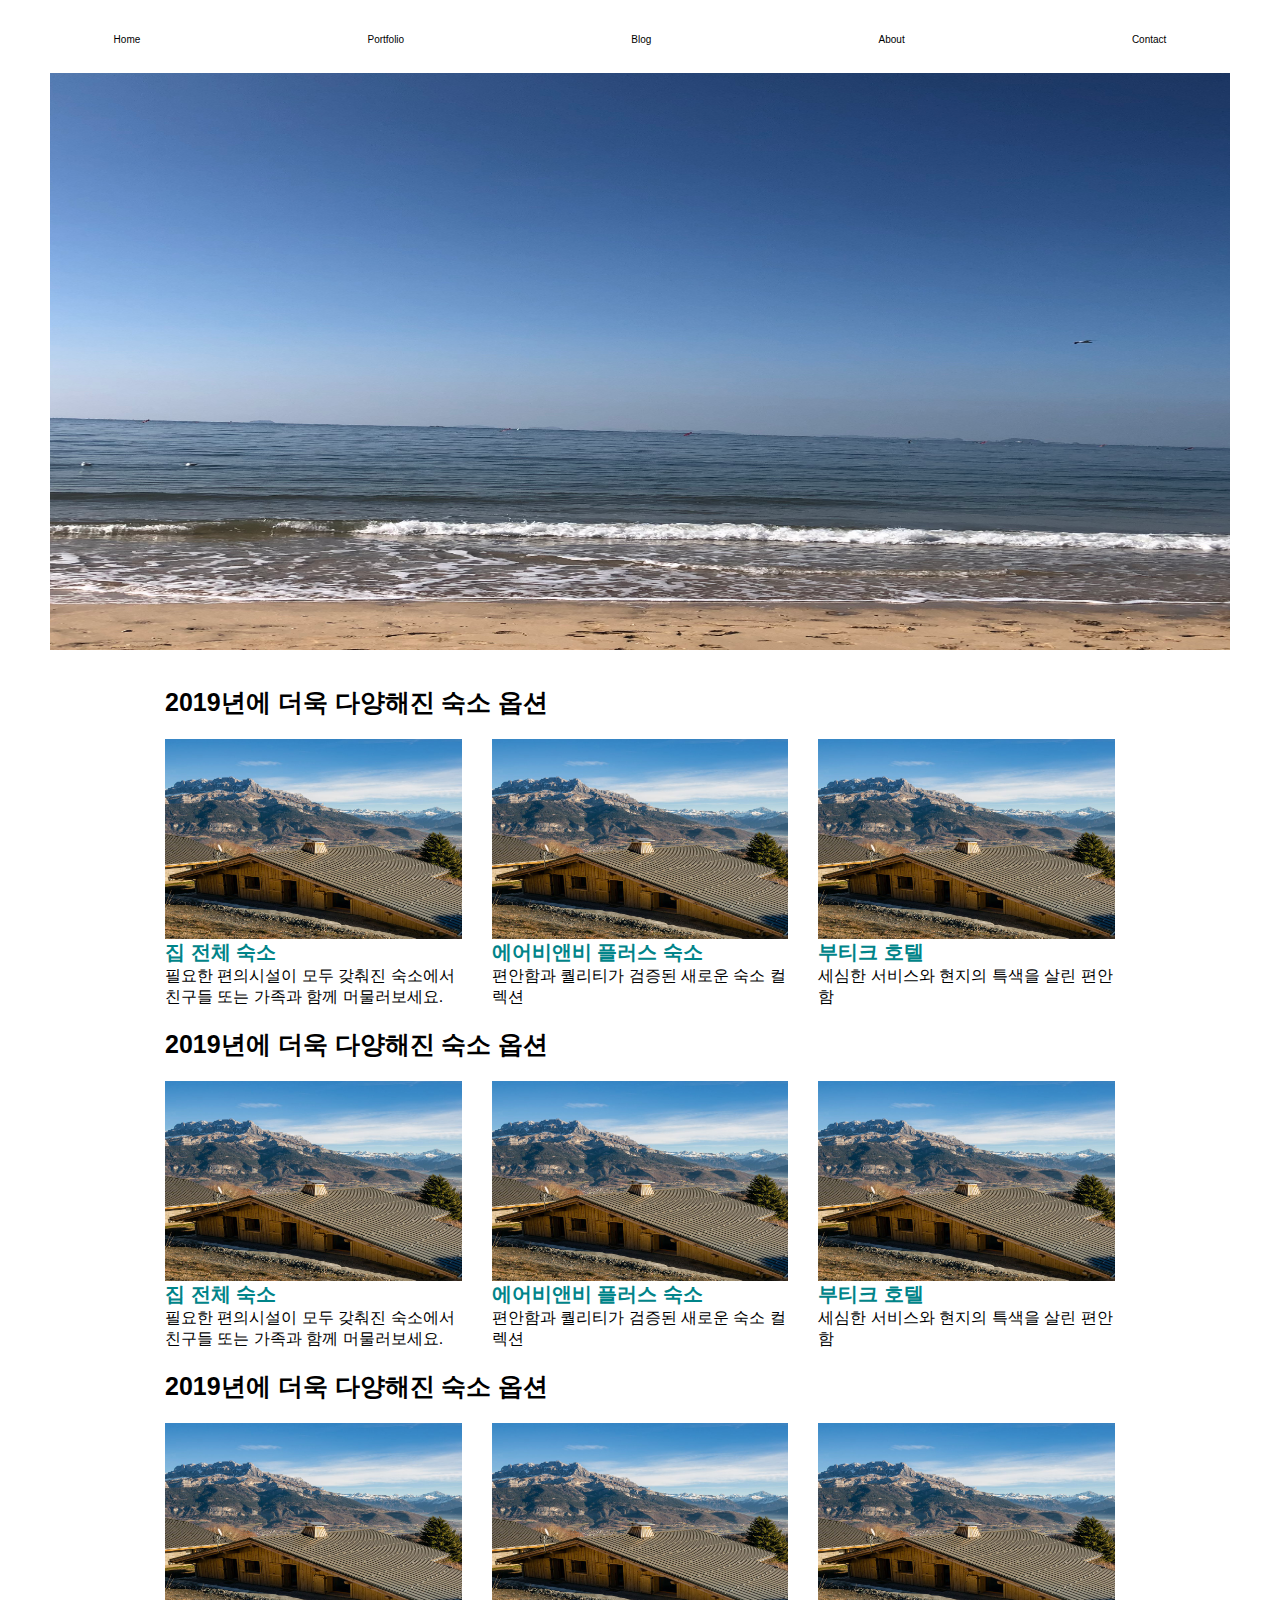
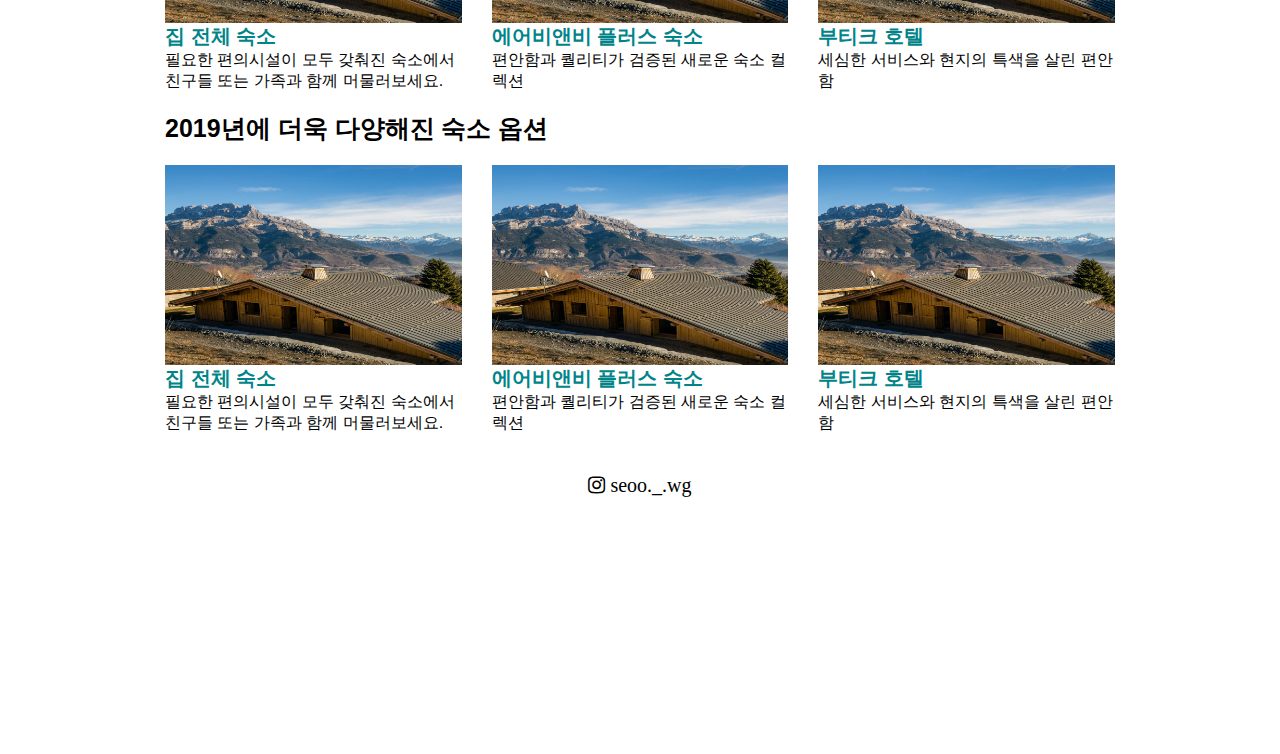
<file: seowongwan/Index.html>
<!DOCTYPE html>
<html lang="en">
<head>
    <meta charset="UTF-8">
    <meta name="viewport" content="width=device-width, initial-scale=1.0">
    <link rel="stylesheet" href="css/style.css">
    <link rel="stylesheet" href="css/footer.css">
    <link rel="stylesheet" href="https://maxcdn.bootstrapcdn.com/font-awesome/4.7.0/css/font-awesome.min.css">
</head>
<body>
    <nav>
        <ul class="nav-container">
            <li class="nav-item"><a href="">Home</a></li>
            <li class="nav-item"><a href="Portfolio.html">Portfolio</a></li>
            <li class="nav-item"><a href="">Blog</a></li>
            <li class="nav-item"><a href="">About</a></li>
            <li class="nav-item"><a href="">Contact</a></li>
        </ul>
    </nav>
    <header>
        
    </header>
    <br>
    <br>
</body>
<section class="sec">
    <div class="sec-container">
        <div class="sec-title">
            2019년에 더욱 다양해진 숙소 옵션
        </div>
        <div class="category2-box">
            <div>
                <div class="category2-img"></div>
                <div class="category4-link">집 전체 숙소</div>
                <div>
                    필요한 편의시설이 모두 갖춰진 숙소에서 친구들 또는 가족과 함께 머물러보세요.
                </div>
            </div>
            <div>
                <div class="category2-img"></div>
                <div class="category4-link">에어비앤비 플러스 숙소</div>
                <div>
                    편안함과 퀄리티가 검증된 새로운 숙소 컬렉션
                </div>
            </div>
            <div>
                <div class="category2-img"></div>
                <div class="category4-link">부티크 호텔</div>
                <div>
                    세심한 서비스와 현지의 특색을 살린 편안함
                </div>
            </div>
        </div>
    </div>
</section>
<section class="sec">
    <div class="sec-container">
        <div class="sec-title">
            2019년에 더욱 다양해진 숙소 옵션
        </div>
        <div class="category2-box">
            <div>
                <div class="category2-img"></div>
                <div class="category4-link">집 전체 숙소</div>
                <div>
                    필요한 편의시설이 모두 갖춰진 숙소에서 친구들 또는 가족과 함께 머물러보세요.
                </div>
            </div>
            <div>
                <div class="category2-img"></div>
                <div class="category4-link">에어비앤비 플러스 숙소</div>
                <div>
                    편안함과 퀄리티가 검증된 새로운 숙소 컬렉션
                </div>
            </div>
            <div>
                <div class="category2-img"></div>
                <div class="category4-link">부티크 호텔</div>
                <div>
                    세심한 서비스와 현지의 특색을 살린 편안함
                </div>
            </div>
        </div>
    </div>
</section>
<section class="sec">
    <div class="sec-container">
        <div class="sec-title">
            2019년에 더욱 다양해진 숙소 옵션
        </div>
        <div class="category2-box">
            <div>
                <div class="category2-img"></div>
                <div class="category4-link">집 전체 숙소</div>
                <div>
                    필요한 편의시설이 모두 갖춰진 숙소에서 친구들 또는 가족과 함께 머물러보세요.
                </div>
            </div>
            <div>
                <div class="category2-img"></div>
                <div class="category4-link">에어비앤비 플러스 숙소</div>
                <div>
                    편안함과 퀄리티가 검증된 새로운 숙소 컬렉션
                </div>
            </div>
            <div>
                <div class="category2-img"></div>
                <div class="category4-link">부티크 호텔</div>
                <div>
                    세심한 서비스와 현지의 특색을 살린 편안함
                </div>
            </div>
        </div>
    </div>
</section>
<section class="sec">
    <div class="sec-container">
        <div class="sec-title">
            2019년에 더욱 다양해진 숙소 옵션
        </div>
        <div class="category2-box">
            <div>
                <div class="category2-img"></div>
                <div class="category4-link">집 전체 숙소</div>
                <div>
                    필요한 편의시설이 모두 갖춰진 숙소에서 친구들 또는 가족과 함께 머물러보세요.
                </div>
            </div>
            <div>
                <div class="category2-img"></div>
                <div class="category4-link">에어비앤비 플러스 숙소</div>
                <div>
                    편안함과 퀄리티가 검증된 새로운 숙소 컬렉션
                </div>
            </div>
            <div>
                <div class="category2-img"></div>
                <div class="category4-link">부티크 호텔</div>
                <div>
                    세심한 서비스와 현지의 특색을 살린 편안함
                </div>
            </div>
        </div>
    </div>
</section>
<div class="footer">
    <div class="footer-content">
        <div class="footer-section about">
        </div>
        <div class="footer-section links"></div>
        <li><i class="fa fa-instagram" aria-hidden="true" onclick="location.href='https://www.instagram.com/seoo._.wg/?hl=ko'" style="cursor: pointer;"> seoo._.wg</i></li>
    <div class="footer-section contact-form"></div>
</div>
<div class="footer-bottom">
    </div>
</div>
</html>
</file>
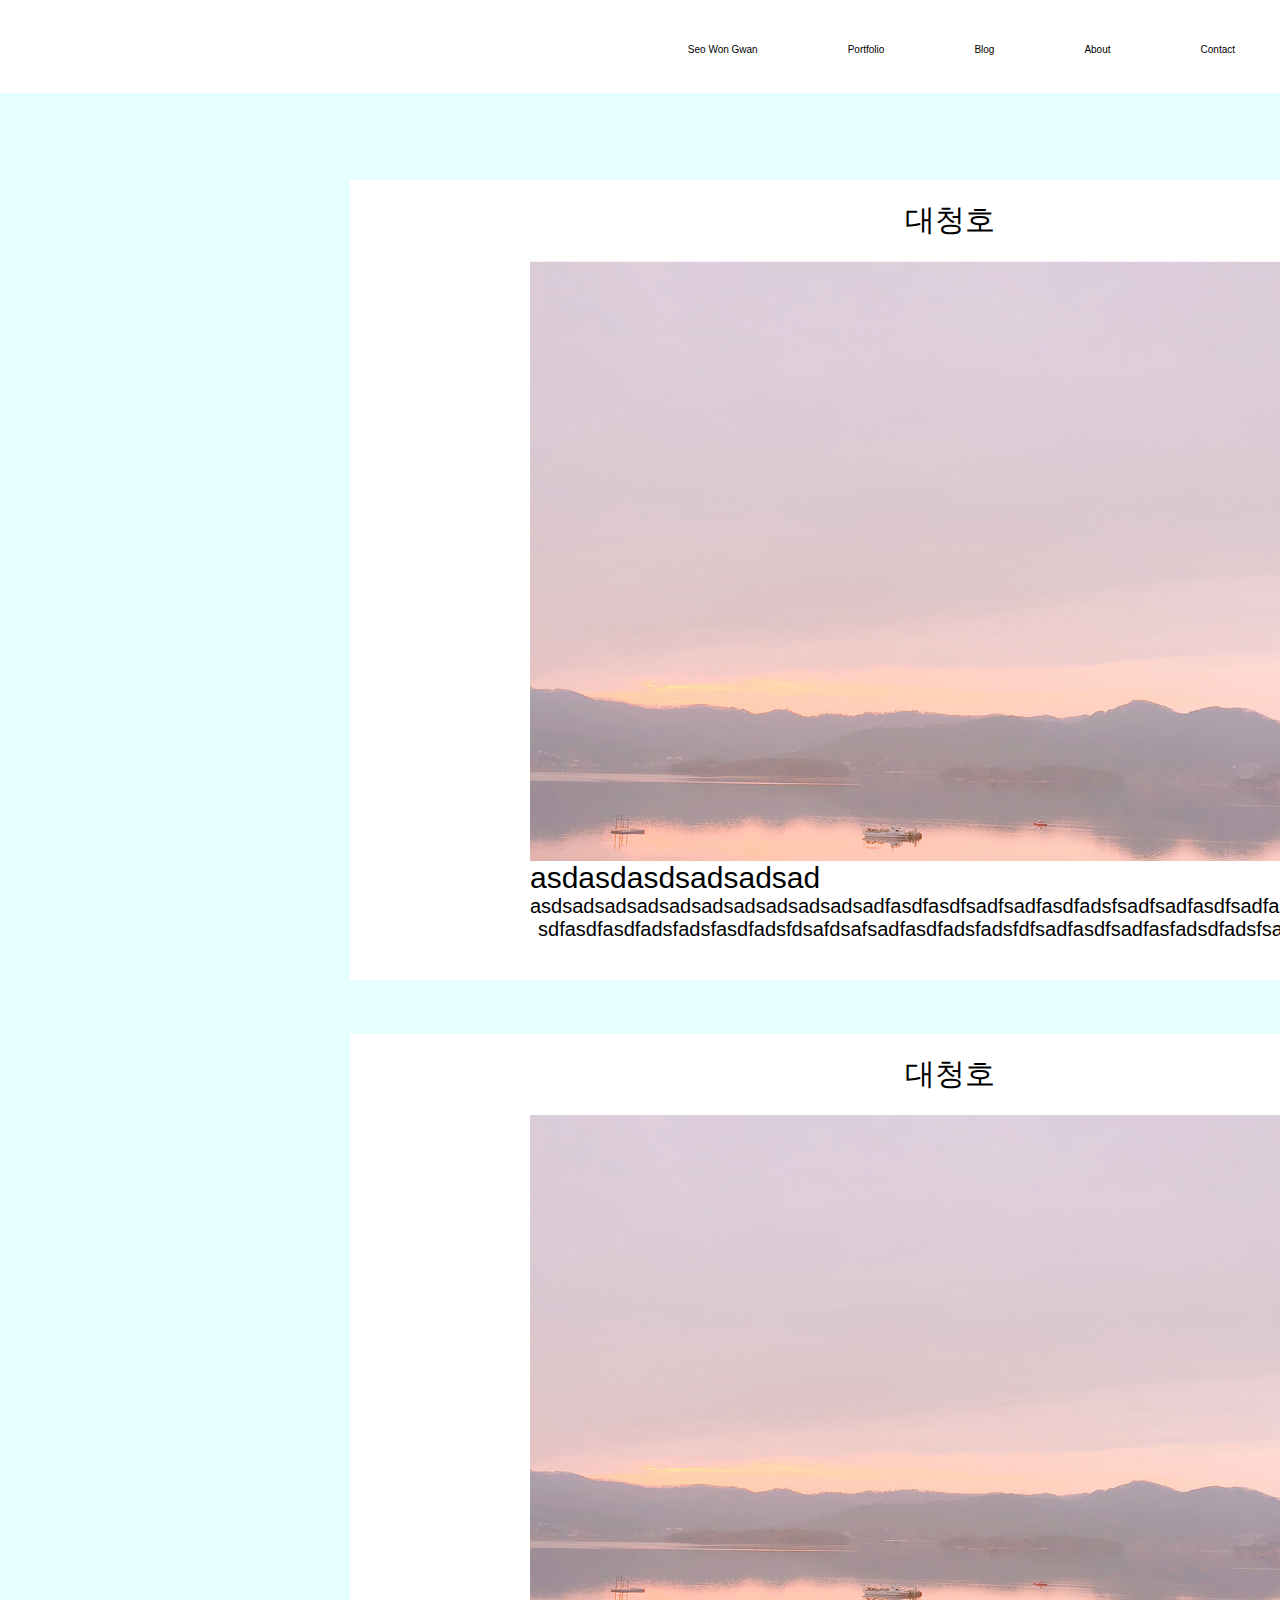
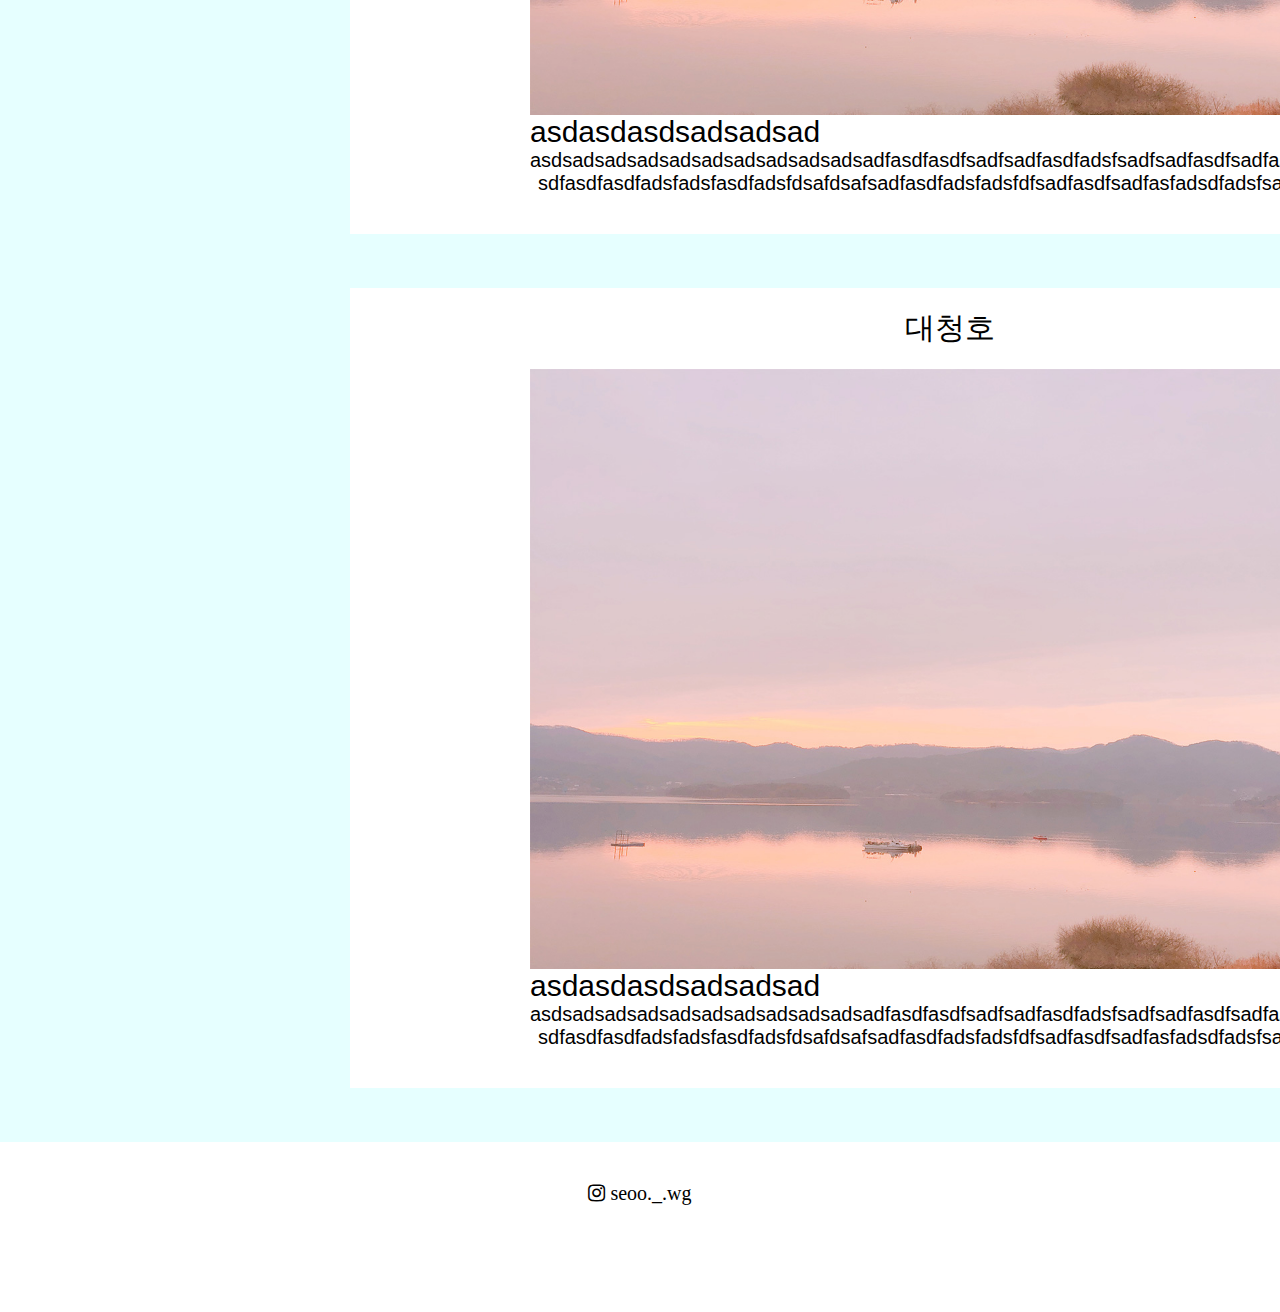
<file: seowongwan/homepage/seowongwan/blog.html>
<!DOCTYPE html>
<html lang="en">
<head>
    <meta charset="UTF-8">
    <meta name="viewport" content="width=device-width, initial-scale=1.0">
    <link rel="stylesheet" href="css/blog.css">
    <link rel="stylesheet" href="css/footer.css">
    <link rel="stylesheet" href="css/font.css">
    <link rel="stylesheet" href="css/images.css">
    <link rel="stylesheet" href="https://maxcdn.bootstrapcdn.com/font-awesome/4.7.0/css/font-awesome.min.css">
    <title>SeoWonGwan</title>
</head>
<body>
    <nav>
        <ul class="nav-container">
            <li class="nav-item"><a href="Index.html">Seo Won Gwan</a></li>
            <li class="nav-item"><a href="Portfolio.html">Portfolio</a></li>
            <li class="nav-item"><a href="blog.html">Blog</a></li>
            <li class="nav-item"><a href="">About</a></li>
            <li class="nav-item"><a href="">Contact</a></li>
        </ul>
    </nav>
    <section class="sec">
        <div class="sec-container">
            <div class="sec-box1">
                <p>대청호</p>
                <div class="sec-box1-img1">
                    <p>asdasdasdsadsadsad</p>
                    <p2>asdsadsadsadsadsadsadsadsadsadsadfasdfasdfsadfsadfasdfadsfsadfsadfasdfsadfasfadsdfa</p2>
                    <p2>sdfasdfasdfadsfadsfasdfadsfdsafdsafsadfasdfadsfadsfdfsadfasdfsadfasfadsdfadsfsadfaa<p2>
                </div>
            </div>
            <Br><br><br>
            <div class="sec-box2">
                <p>대청호</p>
                <div class="sec-box2-img2">
                    <p>asdasdasdsadsadsad</p>
                    <p2>asdsadsadsadsadsadsadsadsadsadsadfasdfasdfsadfsadfasdfadsfsadfsadfasdfsadfasfadsdfa</p2>
                    <p2>sdfasdfasdfadsfadsfasdfadsfdsafdsafsadfasdfadsfadsfdfsadfasdfsadfasfadsdfadsfsadfaa<p2>
                </div>
            </div>
            <Br><br><br>
            <div class="sec-box3">
                <p>대청호</p>
                <div class="sec-box3-img3">
                    <p>asdasdasdsadsadsad</p>
                    <p2>asdsadsadsadsadsadsadsadsadsadsadfasdfasdfsadfsadfasdfadsfsadfsadfasdfsadfasfadsdfa</p2>
                    <p2>sdfasdfasdfadsfadsfasdfadsfdsafdsafsadfasdfadsfadsfdfsadfasdfsadfasfadsdfadsfsadfaa<p2>
                </div>
            </div>
            <br><br><br>
        </div>
    </section> 

    
    
</body>
<div class="footer">
    <div class="footer-content">
        <div class="footer-section about">
        </div>
        <div class="footer-section links"></div>
        <li><i class="fa fa-instagram" aria-hidden="true" onclick="location.href='https://www.instagram.com/seoo._.wg/?hl=ko'" style="cursor: pointer;"> seoo._.wg</i></li>

    <div class="footer-section contact-form"></div>
</div>
<div class="footer-bottom">
    </div>
</div>
</html>
</file>
<file: seowongwan/css/style.css>
*{
    padding:0px; /*쓸데 없는 공백 제거*/
    margin:0px; /*쓸데 없는 공백 제거*/
    font-family: 'Segoe UI', Tahoma, Geneva, Verdana, sans-serif;
}
body{
    margin:0;
}
.nav-container {
    position: fixed;
    display: flex;
    flex-wrap:nowrap;
    justify-content: space-around;/*center, space-around, space-between*/
    width: 100%;
    margin : 0; /*쓸데 없는 공백 제거*/
    padding: 0; /*쓸데 없는 공백 제거*/
    background-color: white;
    list-style-type: none; /*목록 기호 제거*/
}
.nav-item{
    padding:15px;   /*nav-bar 크기 조절*/
}
.nav-item a { /*nav-item 클래스 아래의 a 요소를 선택함*/
    text-align: center;
    text-decoration: none; /*밑줄 없앰*/
    color: black;
    font-size : 10px;
}
header {
    margin : 0 50px 0 50px;
    height:650px; 
    background:url('../images/ocean2.jpg') no-repeat 50% 50%; 
    background-size:2000px 650px; 
    box-sizing:border-box
}
.sec-container {
    width:950px;
    margin: 0 auto;
    
}
.sec-title {
    font-size: 25px;
    font-weight: 600;
}

.category2-img {
    background-image: url("../images/background1.jpg");
    background-size: cover;
    height:200px;
}

.category2-box {
    display: grid;
    grid-template-columns: 2fr 2fr 2fr;
    grid-gap: 30px;
    margin:20px 0;
    /*margin 20px --> 위아래 공간 size
      margin 0 --> 양쪽 옆 사이드 공간*/
}
.category4-link {
    color:#008489;
    font-weight: 600;
    font-size: 20px;
}
</file>
<file: seowongwan/css/footer.css>
.footer{
    color: #d3d3d3;
    height: 300px;
    position: relative;

}

.footer .footer-content{

    height: 250px;
    color : #fff;
}

/*.footer .footer-bottom{
    background: #343a40;
    color: #fff;
    height: 50px;
    width: 100%;
    text-align: center;
    position: absolute;
    bottom: 0px;
    left: 0px;
    padding-top: 20px;

}*/
.media{
    position: absolute;
    top: 40%;
    left: 50%;
    transform:  translate(-53%, -50%);
}



li{
    list-style: none;
    display: center;
    margin: 10px 30px;
    font-size : 20px;
    padding: 20px 20px;
    color : black;
    border-radius: 50%;
    text-align: center;
}
a{
    text-decoration: none; /*밑줄 없앰*/
    text-align: center;
}
</file>
<file: seowongwan/homepage/seowongwan/css/blog.css>
*{
    padding:0px; /*쓸데 없는 공백 제거*/
    margin:0px; /*쓸데 없는 공백 제거*/
    font-family: 'Segoe UI', Tahoma, Geneva, Verdana, sans-serif;
}
.nav-container {
    position: fixed;
    display: flex;
    flex-wrap:nowrap;
    justify-content: flex-end;/*center, space-around, space-between*/
    width: 100%;
    margin : 0; /*쓸데 없는 공백 제거*/
    padding: 0; /*쓸데 없는 공백 제거*/
    background-color: white;
    list-style-type: none; /*목록 기호 제거*/
}
.nav-item{
    padding:15px;   /*nav-bar 크기 조절*/
}
.nav-item a { /*nav-item 클래스 아래의 a 요소를 선택함*/
    text-align: center;
    text-decoration: none; /*밑줄 없앰*/
    color: black;
    font-size : 10px;
}
.sec-container {
    width:auto;
    height: auto;
    padding-top: 180px;
    background-color: #E6FFFF;
}
.sec-box1{
    display: grid;
    background-color: white;
    grid-gap: 0px;
    margin: 0 350px;
    width: 1200px;
    height: 800px;
    text-align: center;
}
.sec-box2{
    display: grid;
    background-color: white;
    grid-gap: 0px;
    margin: 0 350px;
    width: 1200px;
    height: 800px;
    text-align: center;
}
.sec-box3{
    display: grid;
    background-color: white;
    grid-gap: 0px;
    margin: 0 350px;
    width: 1200px;
    height: 800px;
    text-align: center;
}
</file>
<file: seowongwan/homepage/seowongwan/css/footer.css>
.footer{
    color: #d3d3d3;
    height: 150px;
    position: relative;
    text-align: bottom;
}

.footer .footer-content{
    height: 150px;
    color : #fff;
}
.media{
    position: absolute;
    top: 20%;
    left: 50%;
    transform:  translate(-53%, -50%);
}
li{
    list-style: none;
    display: center;
    margin: 20px 30px;
    font-size : 20px;
    padding: 20px 0px;
    color : black;
    border-radius: 50%;
    text-align: center;
}
a{
    text-decoration: none; /*밑줄 없앰*/
    text-align: bottom;
}
</file>
<file: seowongwan/homepage/seowongwan/css/font.css>
.darkness {
    position:absolute;
    width:inherit;
    height:inherit;
    background:#000000;
    opacity:0;
    transition:all .6s linear;
} 
  .font {
    position:absolute;
    text-align:center;
    margin: 170px 110px;
    opacity:0;
    transform:scale(2);
    transition:all .3s linear;
  }
  .font span {
    font-size:1.5em;
    color:#ffffff;
    user-select:none;
  }
  .font span2 {
    font-size:1em;
    color:#ffffff;
    user-select:none;
  }
.category2-img .font {
    position:absolute;
    text-align:center;
    margin: 170px 70px;
    opacity:0;
    transform:scale(2);
    transition:all .3s linear;
}
.category3-img .font {
    position:absolute;
    text-align:center;
    margin: 170px 70px;
    opacity:0;
    transform:scale(2);
    transition:all .3s linear;
}
.category4-img .font {
    position:absolute;
    text-align:center;
    margin: 170px 55px;
    opacity:0;
    transform:scale(2);
    transition:all .3s linear;
}
.category5-img .font {
    position:absolute;
    text-align:center;
    margin: 170px 70px;
    opacity:0;
    transform:scale(2);
    transition:all .3s linear;
}
.category6-img .font {
    position:absolute;
    text-align:center;
    margin: 170px 38px;
    opacity:0;
    transform:scale(2);
    transition:all .3s linear;
}
.category7-img .font {
    position:absolute;
    text-align:center;
    margin: 170px 60px;
    opacity:0;
    transform:scale(2);
    transition:all .3s linear;
}
.category8-img .font {
    position:absolute;
    text-align:center;
    margin: 170px 75px;
    opacity:0;
    transform:scale(2);
    transition:all .3s linear;
}
.category9-img .font {
    position:absolute;
    text-align:center;
    margin: 170px 75Px;
    opacity:0;
    transform:scale(2);
    transition:all .3s linear;
}
.category10-img .font {
    position:absolute;
    text-align:center;
    margin: 170px 40px;
    opacity:0;
    transform:scale(2);
    transition:all .3s linear;
}
.category11-img .font {
    position:absolute;
    text-align:center;
    margin: 170px 70px;
    opacity:0;
    transform:scale(2);
    transition:all .3s linear;
}
.category12-img .font {
    position:absolute;
    text-align:center;
    margin: 170px 70px;
    opacity:0;
    transform:scale(2);
    transition:all .3s linear;
}
.category13-img .font {
    position:absolute;
    text-align:center;
    margin: 170px 70px;
    opacity:0;
    transform:scale(2);
    transition:all .3s linear;
}

.sec-box1 p{
    margin-top: 20px;
    font-size: 30px;
}
.sec-box1-img1 p{
    font-size: 30px;
    margin-top: 600px;
    text-align: left;

}
.sec-box1-img1 p2{
    font-size: 20px;
    margin-top: 600px;
    text-align: left;

}
.sec-box2 p{
    margin-top: 20px;
    font-size: 30px;
}
.sec-box2-img2 p{
    font-size: 30px;
    margin-top: 600px;
    text-align: left;

}
.sec-box2-img2 p2{
    font-size: 20px;
    margin-top: 600px;
    text-align: left;
}
.sec-box3 p{
    margin-top: 20px;
    font-size: 30px;
}
.sec-box3-img3 p{
    font-size: 30px;
    margin-top: 600px;
    text-align: left;

}
.sec-box3-img3 p2{
    font-size: 20px;
    margin-top: 600px;
    text-align: left;
}
</file>
<file: seowongwan/homepage/seowongwan/css/images.css>
.category2-img {
    background-image: url("../images/portfolio.jpg");
    background-size: cover;
    height:400px;
    width: 250px;
}
.category2-img:hover .darkness{
    opacity: 0.4;
}
.category2-img:hover .font {
    opacity:1;
    transform:scale(1);
}

.category3-img {
    background-image: url("../images/portfolio2.jpg");
    background-size: cover;
    height:400px;
    width: 250px;
}
.category3-img:hover .darkness{
    opacity: 0.4;
}
.category3-img:hover .font {
    opacity:1;
    transform:scale(1);
}

.category4-img {
    background-image: url("../images/portfolio3.jpg");
    background-size: cover;
    height:400px;
    width: 250px;
}
.category4-img:hover .darkness{
    opacity: 0.4;
}
.category4-img:hover .font {
    opacity:1;
    transform:scale(1);
}

.category5-img {
    background-image: url("../images/portfolio4.jpg");
    background-size: cover;
    height:400px;
    width: 250px;
}
.category5-img:hover .darkness{
    opacity: 0.4;
}
.category5-img:hover .font {
    opacity:1;
    transform:scale(1);
}

.category6-img {
    background-image: url("../images/portfolio5.jpg");
    background-size: cover;
    height:400px;
    width: 250px;
}
.category6-img:hover .darkness{
    opacity: 0.4;
}
.category6-img:hover .font {
    opacity:1;
    transform:scale(1);
}

.category7-img {
    background-image: url("../images/portfolio6.jpg");
    background-size: cover;
    height:400px;
    width: 250px;
}
.category7-img:hover .darkness{
    opacity: 0.4;
}
.category7-img:hover .font {
    opacity:1;
    transform:scale(1);
}

.category8-img {
    background-image: url("../images/portfolio7.jpg");
    background-size: cover;
    height:400px;
    width: 250px;
}
.category8-img:hover .darkness{
    opacity: 0.4;
}
.category8-img:hover .font {
    opacity:1;
    transform:scale(1);
}

.category9-img {
    background-image: url("../images/portfolio8.jpg");
    background-size: cover;
    height:400px;
    width: 250px;
}
.category9-img:hover .darkness{
    opacity: 0.4;
}
.category9-img:hover .font {
    opacity:1;
    transform:scale(1);
}

.category10-img {
    background-image: url("../images/portfolio9.jpg");
    background-size: cover;
    height:400px;
    width: 250px;
}
.category10-img:hover .darkness{
    opacity: 0.4;
}
.category10-img:hover .font {
    opacity:1;
    transform:scale(1);
}

.category11-img {
    background-image: url("../images/portfolio10.jpg");
    background-size: cover;
    height:400px;
    width: 250px;
}
.category11-img:hover .darkness{
    opacity: 0.4;
}
.category11-img:hover .font {
    opacity:1;
    transform:scale(1);
}

.category12-img {
    background-image: url("../images/portfolio11.jpg");
    background-size: cover;
    height:400px;
    width: 250px;
}
.category12-img:hover .darkness{
    opacity: 0.4;
}
.category12-img:hover .font {
    opacity:1;
    transform:scale(1);
}

.category13-img {
    background-image: url("../images/portfolio12.jpg");
    background-size: cover;
    height:400px;
    width: 250px;
}
.category13-img:hover .darkness{
    opacity: 0.4;
}
.category13-img:hover .font {
    opacity:1;
    transform:scale(1);
}

.sec-box1-img1{
    background-image: url("../images/blog.jpg");
    background-size: cover;
    width: 800px;
    height: 600px;
    margin: -80px 180px 20px
}

.sec-box2-img2{
    background-image: url("../images/blog1.jpg");
    background-size: cover;
    width: 800px;
    height: 600px;
    margin: -80px 180px 20px
}

.sec-box3-img3{
    background-image: url("../images/blog1.jpg");
    background-size: cover;
    width: 800px;
    height: 600px;
    margin: -80px 180px 20px
}
</file>
